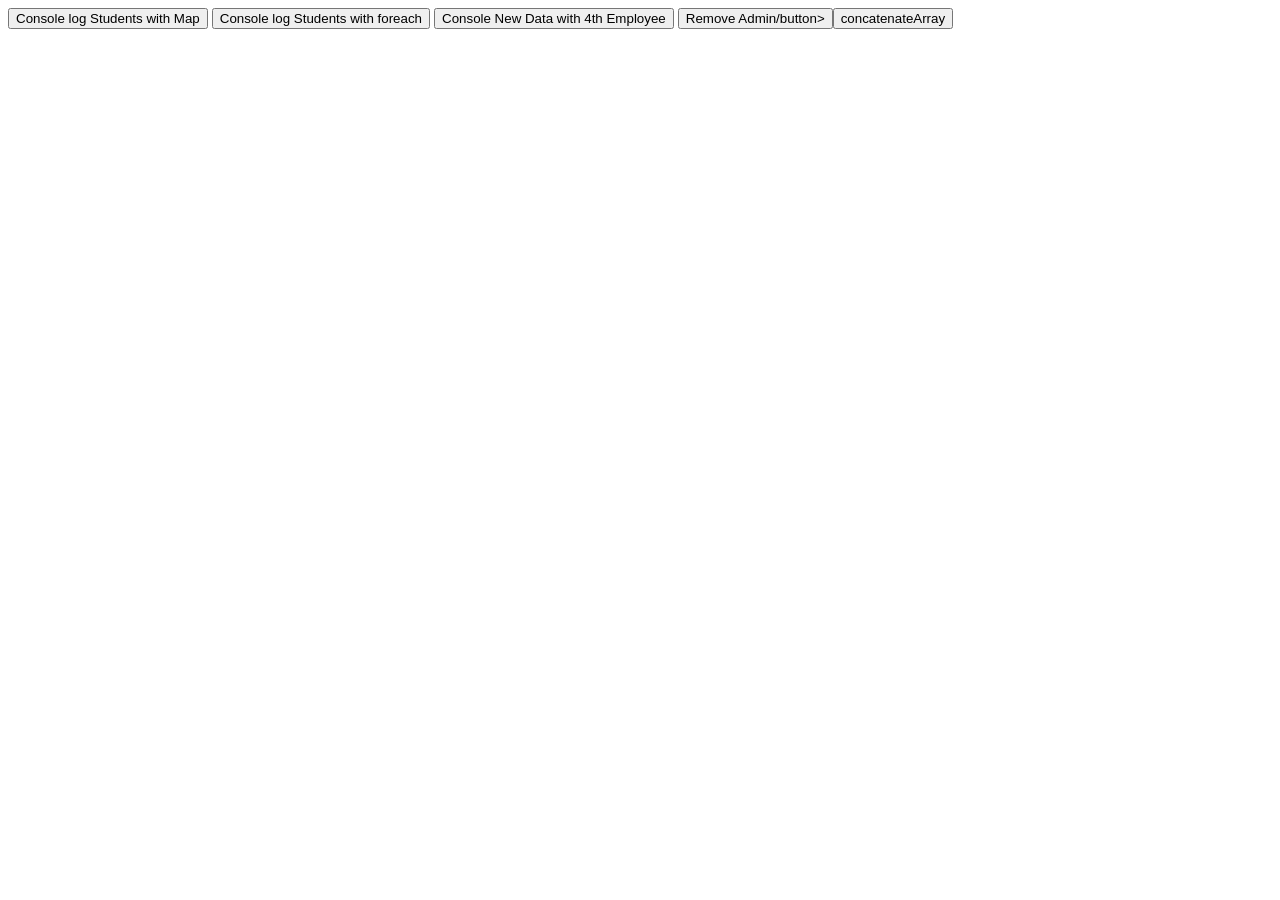
<file: f2_contest_template/index.html>
<!-- @format -->

<!DOCTYPE html>
<html lang="en">
  <head>
    <meta charset="UTF-8" />
    <meta http-equiv="X-UA-Compatible" content="IE=edge" />
    <meta name="viewport" content="width=device-width, initial-scale=1.0" />
    <title>Document</title>
  </head>
  <body>
    <button onclick="PrintDeveloperbyMap()">
      Console log Students with Map
    </button>
    <button onclick="PrintDeveloperbyForEach()">
      Console log Students with foreach
    </button>
    <button onclick="addData()">Console New Data with 4th Employee</button>
    <button onclick="removeAdmin()">Remove Admin/button>
    <button onclick="concatenateArray()">concatenateArray</button>

    <script src="./script.js"></script>
  </body>
</html>
</file>
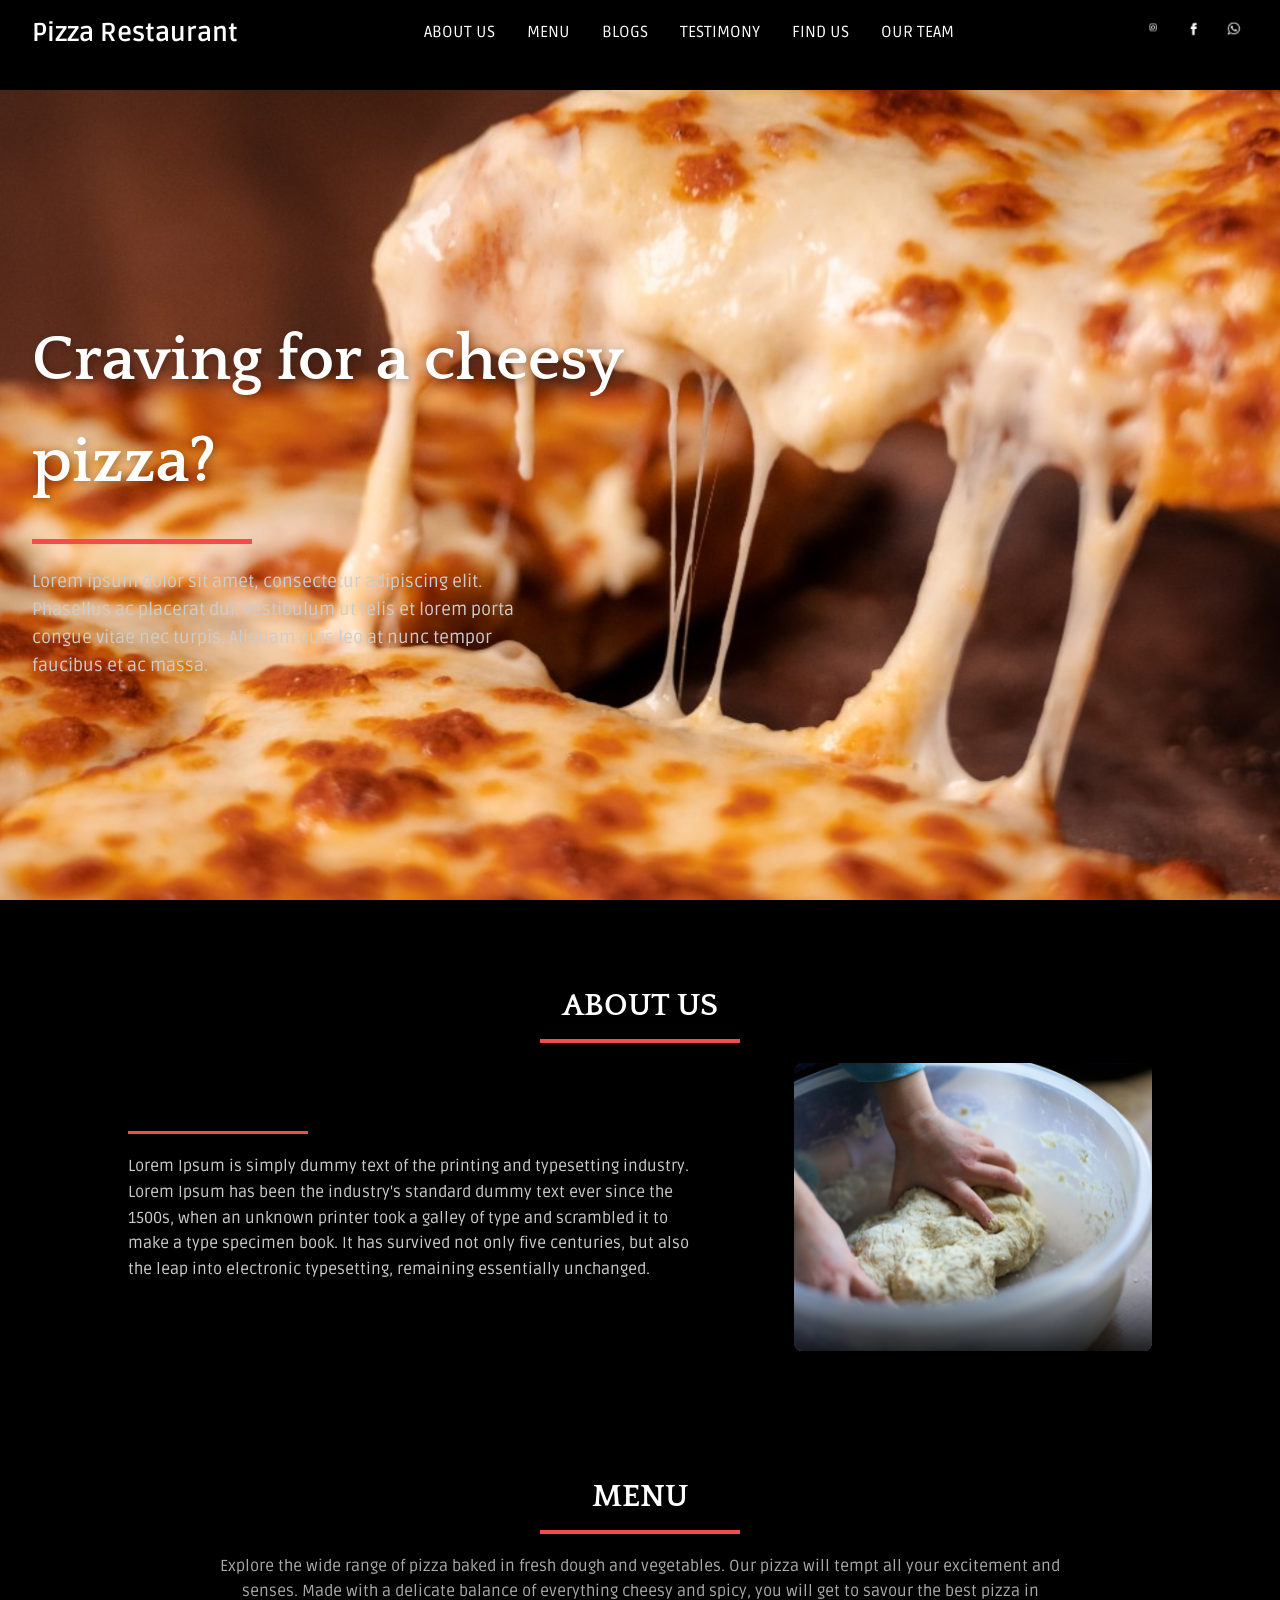
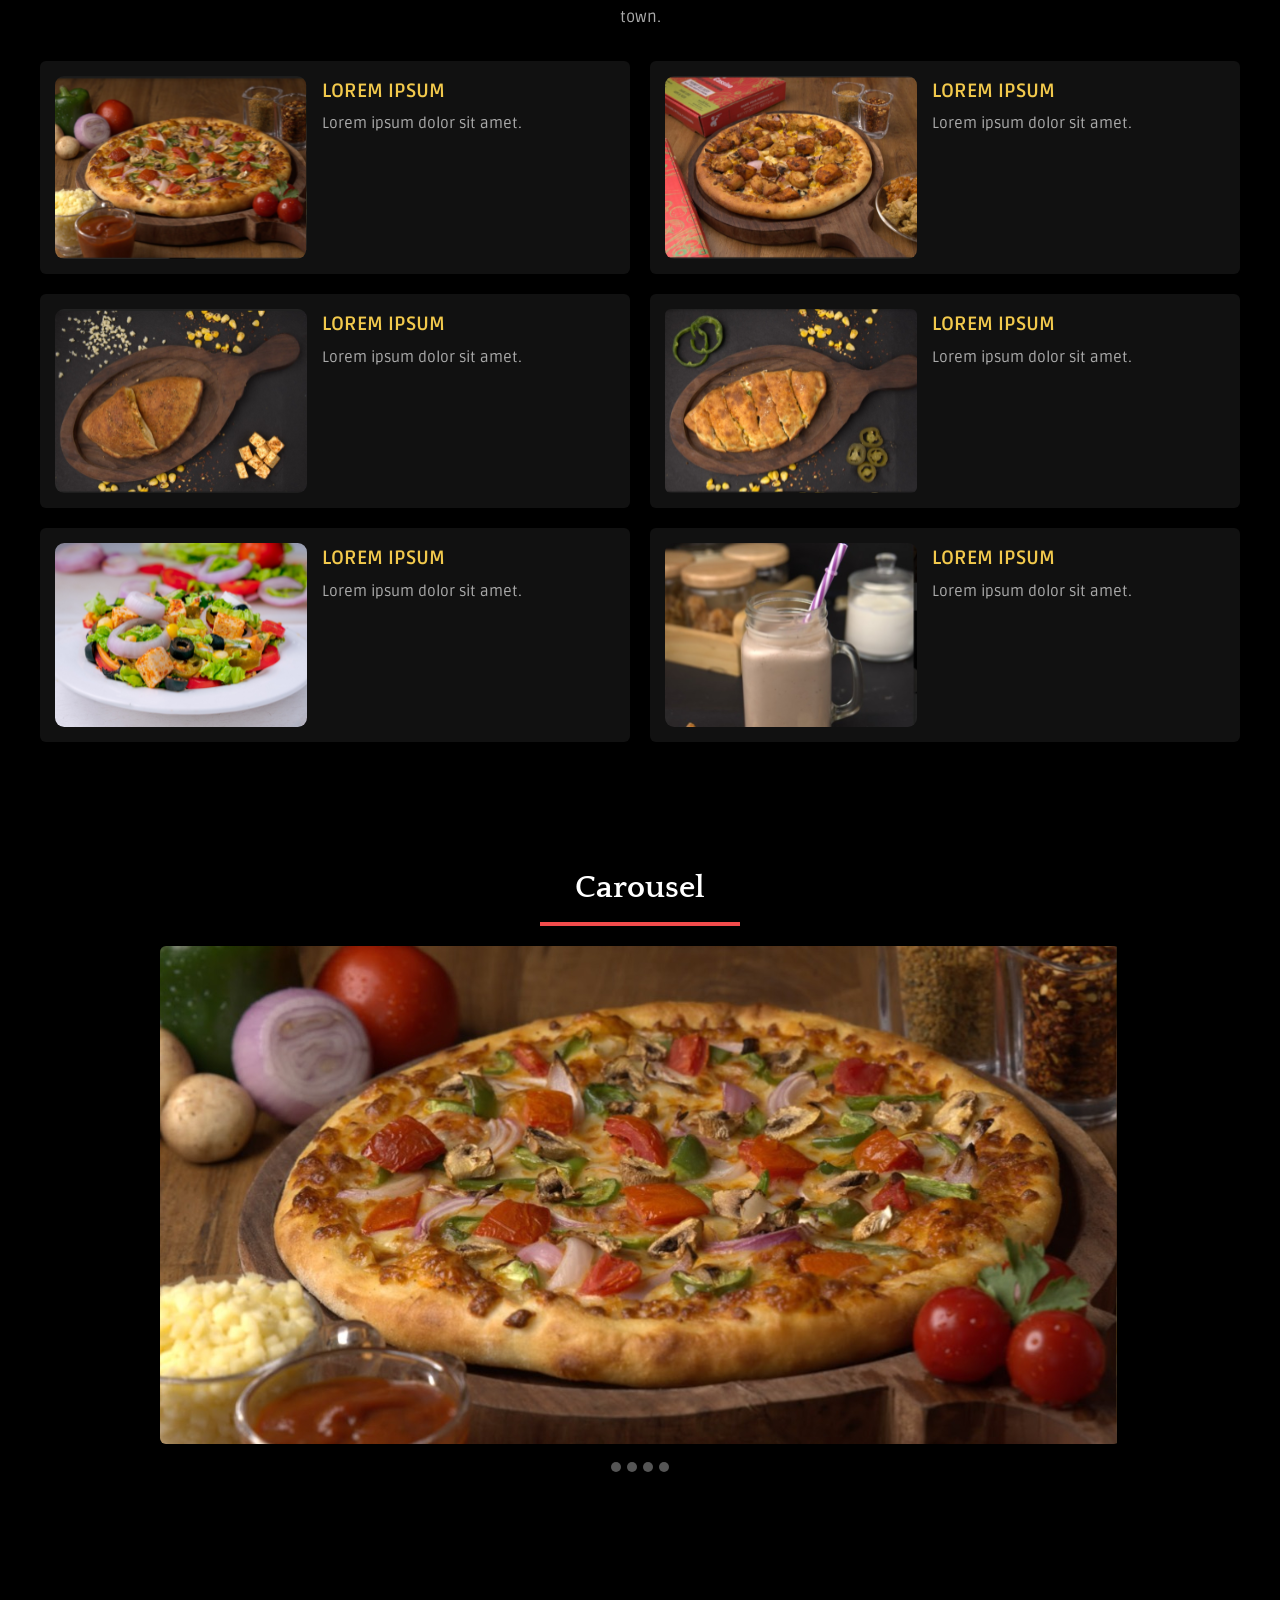
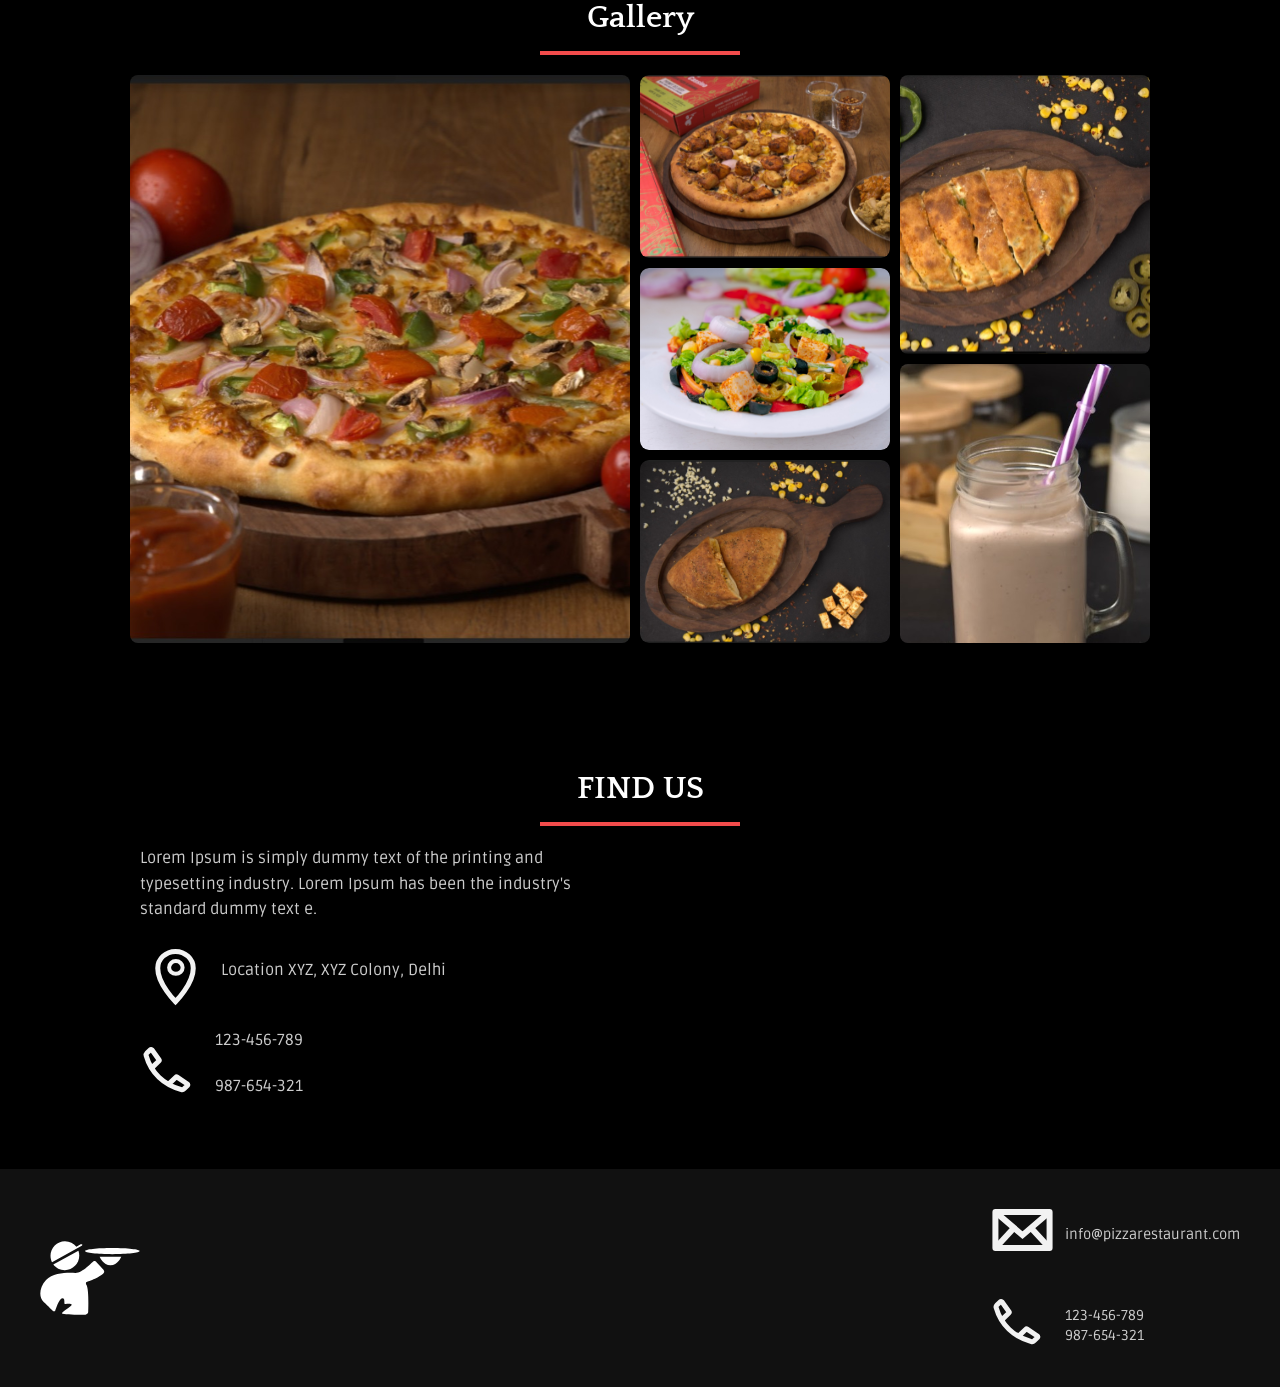
<file: Project_3_Pizza_Reasturant_UI/index.html>
<!DOCTYPE html>
<html lang="en">

<head>
  <meta charset="UTF-8" />
  <meta name="viewport" content="width=device-width, initial-scale=1.0" />
  <title>Resturant Website</title>
  <link rel="stylesheet" href="style.css" />
  <link rel="icon" href="favicon.png" type="" />
</head>

<body>
  <header id="header-section">
    <div class="logo">
      <h1>Pizza Restaurant</h1>
    </div>
    <nav class="navbar" role="navigation" aria-label="Main Navigation">
      <ul>
        <li><a href="#about">ABOUT US</a></li>
        <li><a href="#menu">MENU</a></li>
        <li><a href="#blogs">BLOGS</a></li>
        <li><a href="#testimony">TESTIMONY</a></li>
        <li><a href="#find">FIND US</a></li>
        <li><a href="#team">OUR TEAM</a></li>
      </ul>
    </nav>
    <div class="social">
      <a href="#"><img src="./assets/icon-insta.svg" alt="Instagram"></a>
      <a href="#"><img src="./assets/icon-fb.svg" alt="Facebook"></a>
      <a href="#"><img src="./assets/icon-wp.svg" alt="WhatsApp"></a>
    </div>
  </header>


  <section class="hero" id="home">
    <div class="hero-text">
      <h1>Craving for a cheesy pizza?</h1>
    </div>
    <p>
      Lorem ipsum dolor sit amet, consectetur adipiscing elit. Phasellus ac placerat dui.
      Vestibulum ut felis et lorem porta congue vitae nec turpis. Aliquam quis leo at nunc
      tempor faucibus et ac massa.
    </p>
  </section>


  <section class="about" id="about">
    <h2>ABOUT US</h2>
    <div class="about-content">
      <p>
        Lorem Ipsum is simply dummy text of the printing and typesetting industry. Lorem Ipsum
        has been the industry's standard dummy text ever since the 1500s, when an unknown printer
        took a galley of type and scrambled it to make a type specimen book. It has survived not
        only five centuries, but also the leap into electronic typesetting, remaining essentially
        unchanged.
      </p>
      <img src="./assets/dough-img.svg" alt="Making Pizza">
    </div>
  </section>


  <section class="menu" id="menu">
    <h2>MENU</h2>
    <p class="menu-intro">
      Explore the wide range of pizza baked in fresh dough and vegetables. Our pizza will tempt
      all your excitement and senses. Made with a delicate balance of everything cheesy and spicy,
      you will get to savour the best pizza in town.
    </p>
    <div class="menu-grid">
      <div class="item"><img src="./assets/pizza2.svg" alt="Pizza">
        <div class="item-content">
          <h3>LOREM IPSUM</h3>
          <p>Lorem ipsum dolor sit amet.</p>
        </div>
      </div>
      <div class="item"><img src="./assets/pizza5.svg" alt="Pizza">
        <div class="item-content">
          <h3>LOREM IPSUM</h3>
          <p>Lorem ipsum dolor sit amet.</p>
        </div>
      </div>
      <div class="item"><img src="./assets/bread.svg" alt="Bread">
        <div class="item-content">
          <h3>LOREM IPSUM</h3>
          <p>Lorem ipsum dolor sit amet.</p>
        </div>
      </div>
      <div class="item"><img src="./assets/bread2.svg" alt="Bread">
        <div class="item-content">
          <h3>LOREM IPSUM</h3>
          <p>Lorem ipsum dolor sit amet.</p>
        </div>
      </div>
      <div class="item"><img src="./assets/Untitled.svg" alt="Salad">
        <div class="item-content">
          <h3>LOREM IPSUM</h3>
          <p>Lorem ipsum dolor sit amet.</p>
        </div>
      </div>
      <div class="item"><img src="./assets/shake1.svg" alt="Shake">
        <div class="item-content">
          <h3>LOREM IPSUM</h3>
          <p>Lorem ipsum dolor sit amet.</p>
        </div>
      </div>
    </div>
  </section>


  <section class="carousel" id="carousel">
    <h2>Carousel</h2>
    <div class="slide"><img src="./assets/pizza2.svg" alt="Pizza"></div>
    <div class="nav">
      <span></span><span></span><span></span><span></span>
    </div>
  </section>


  <section class="gallery" id="gallery">
    <h2>Gallery</h2>
    <div class="gallery-grid">
      <div class="big"><img src="./assets/pizza2.svg" alt="Big Pizza"></div>
      <div class="col2">
        <img src="./assets/pizza5.svg" alt="Pizza">
        <img src="./assets/Untitled.svg" alt="Salad">
        <img src="./assets/bread.svg" alt="Bread">
      </div>
      <div class="col3">
        <img src="./assets/bread2.svg" alt="Bread">
        <img src="./assets/shake1.svg" alt="Shake">
      </div>
    </div>
  </section>

  <section class="find-us" id="find">
    <h2>FIND US</h2>
    <div class="find-container">
      <div class="find-info">
        <p>Lorem Ipsum is simply dummy text of the printing and typesetting industry. Lorem Ipsum has been the
          industry's standard dummy text e.</p>
        <div class="info-item"><span class="icon"><img src="./assets/location.svg" alt=""></span>
          <p>Location XYZ, XYZ Colony, Delhi</p>
        </div>
        <div class="info-item"><span class="icon"><img src="./assets/phone.svg" alt=""></span>
          <div class="number">
            <p>123-456-789</p>
            <p>987-654-321</p>
          </div>
        </div>
      </div>
      <div class="find-map">
        <iframe src="https://www.google.com/maps/embed?pb=!1m18..." width="100%" height="300" style="border:0;"
          allowfullscreen="" loading="lazy"></iframe>
      </div>
    </div>
  </section>


  <footer class="footer">
    <img src="./assets/Group.svg" alt="Logo">
    <div class="footer-item">
      <div class="info-item"><span class="icon"><img src="./assets/envelope.svg" alt=""></span>
        <p>info@pizzarestaurant.com</p>
      </div>
      <div class="info-item"><span class="icon"><img src="./assets/phone.svg" alt=""></span>
        <div class="number">
          <p>123-456-789</p>
          <p>987-654-321</p>
        </div>
      </div>
    </div>
  </footer>
</body>

</html>
</file>
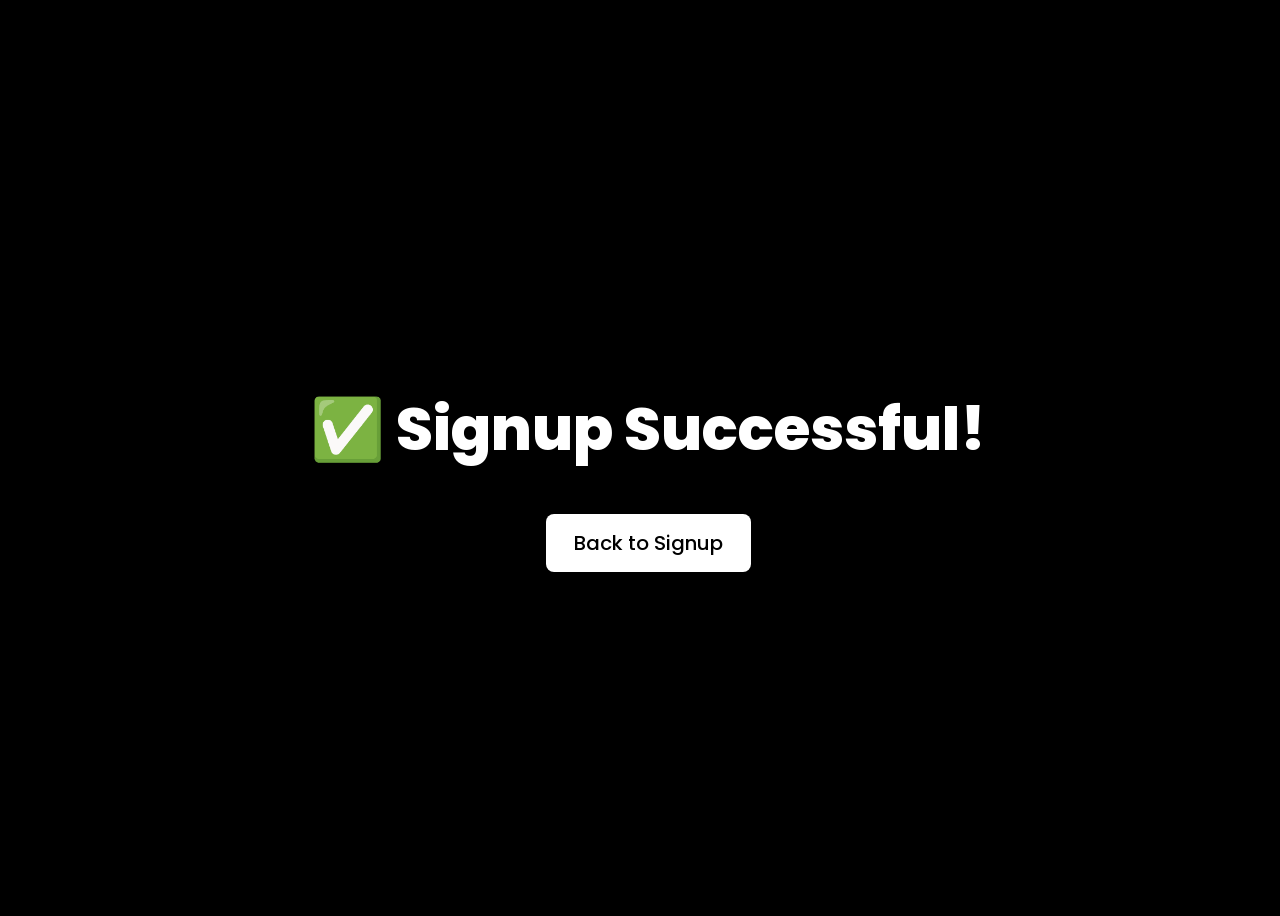
<file: Project_4_Signup_Form/success_page/success.html>
<!DOCTYPE html>
<html lang="en">
<head>
    <meta charset="utf-8" />
    <meta name="viewport" content="width=device-width, initial-scale=1" />
    <title>Signup Success</title>
    <link rel="stylesheet" href="../success_page/success.css" />
</head>
<body>
    <div class="message">
        <h1>✅ Signup Successful!</h1>
        <button type="go-back" class="goBtn"><a href="../index.html" class="btn">Back to Signup</a></button>
    </div>
</body>
</html>
</file>
<file: Project_3_Pizza_Reasturant_UI/style.css>
@import url("https://fonts.googleapis.com/css2?family=Roboto:ital,wght@0,100..900;1,100..900&family=Ruda:wght@400..900&display=swap");
@import url("https://fonts.googleapis.com/css2?family=Quattrocento:wght@400;700&family=Roboto:ital,wght@0,100..900;1,100..900&family=Ruda:wght@400..900&display=swap");

* {
  margin: 0;
  padding: 0;
  box-sizing: border-box;
}

body {
  background: #000;
  color: #fff;
  font-family: "Ruda", sans-serif;
  line-height: 1.6;
}

#header-section {
  width: 100%;
  position: fixed;
  top: 0;
  left: 0;
  z-index: 999;
  display: flex;
  align-items: center;
  justify-content: space-between;
  padding: 0.8rem 2rem;
  background: #000;
}

.logo h1 {
  font-family: "Ruda", sans-serif;
  font-weight: 700;
  font-size: 1.6rem;
}

.navbar ul {
  display: flex;
  list-style: none;
  gap: 2rem;
}

.navbar a {
  text-decoration: none;
  font-weight: 400;
  color: #fff;
  transition: 0.3s;
}

.navbar a:hover,
.navbar a:focus {
  color: #f9f900;
  text-shadow: 0px 0px 8px #f9f900;
}

.social {
  display: flex;
  gap: 12px;
}

.social img {
  width: 28px;
  height: 28px;
}

.hero {
  height: 90vh;
  margin-top: 10vh;
  background: url("./assets/pizza-1.svg") no-repeat center/cover;
  display: flex;
  flex-direction: column;
  justify-content: center;
  align-items: flex-start;
  padding: 5rem 2rem;
}

.hero-text {
  max-width: 600px;
}

.hero-text::after {
  content: "";
  display: block;
  width: 220px;
  height: 5px;
  background: #f24c4c;
  margin: 1.5rem 0;
}

.hero-text h1 {
  font-family: "Quattrocento", serif;
  font-size: 4rem;
  text-shadow: 2px 2px 8px rgba(0, 0, 0, 0.3);
}

.hero p {
  max-width: 500px;
  font-size: 1.1rem;
  color: #ccc;
}

section h2 {
  font-family: "Quattrocento", serif;
  font-size: 2rem;
  text-align: center;
  margin: 40px 0 20px;
}

section h2::after {
  content: "";
  display: block;
  width: 200px;
  height: 4px;
  background: #f24c4c;
  margin: 8px auto;
}

.about {
  padding: 40px 10%;
}

.about-content {
  display: flex;
  justify-content: space-between;
  align-items: center;
  gap: 8%;
}

.about-content p {
  flex: 1;
  color: #ccc;
  font-size: 1rem;
}

.about-content p::before {
  content: "";
  display: block;
  width: 180px;
  height: 3px;
  background: #f24c4c;
  margin-bottom: 20px;
}

.about-content img {
  width: 35%;
  border-radius: 8px;
}

.menu {
  padding: 40px;
}

.menu-intro {
  max-width: 70%;
  margin: 0 auto 30px;
  text-align: center;
  color: #aaa;
}

.menu-grid {
  display: grid;
  grid-template-columns: repeat(2, 1fr);
  gap: 20px;
}

.menu-grid .item {
  background: #111;
  padding: 15px;
  border-radius: 6px;
  display: flex;
  gap: 15px;
}

.menu-grid img {
  width: 45%;
  border-radius: 6px;
  object-fit: cover;
}

.item-content h3 {
  color: #f2c94c;
  font-size: 1.2rem;
  margin-bottom: 5px;
}

.item-content p {
  color: #aaa;
  font-size: 0.95rem;
}

.carousel {
  padding: 40px;
  text-align: center;
}

.slide img {
  width: 80%;
  max-height: 498px;
  object-fit: cover;
  border-radius: 6px;
}

.nav {
  display: flex;
  justify-content: center;
  margin-top: 10px;
  gap: 6px;
}

.nav label,
.nav span {
  width: 10px;
  height: 10px;
  background: #555;
  border-radius: 50%;
  cursor: pointer;
}

.gallery {
  padding: 40px;
}

.gallery-grid {
  width: 85%;
  margin: 0 auto;
  display: grid;
  grid-template-columns: 2fr 1fr 1fr;
  gap: 10px;
}

.gallery-grid img {
  width: 100%;
  height: 100%;
  border-radius: 8px;
  object-fit: cover;
}

.col2 {
  display: grid;
  grid-template-rows: repeat(3, 1fr);
  gap: 10px;
}

.col3 {
  display: grid;
  grid-template-rows: repeat(2, 1fr);
  gap: 10px;
}

.find-us {
  padding: 40px;
  text-align: center;
}

.find-container {
  display: grid;
  grid-template-columns: 1fr 1fr;
  gap: 30px;
  max-width: 1000px;
  margin: 0 auto;
  text-align: left;
}

.find-info p {
  margin-bottom: 20px;
  color: #ccc;
}

.info-item {
  display: flex;
  align-items: center;
  margin: 10px 0;
}

.icon {
  margin-right: 10px;
}

.number {
  display: flex;
  flex-direction: column;
  margin-left: 10px;
}

.find-map iframe {
  width: 100%;
  height: 240px;
  border-radius: 6px;
}

.footer {
  padding: 20px 40px;
  background: #111;
  display: flex;
  justify-content: space-between;
  align-items: center;
  flex-wrap: wrap;
}

.footer > img {
  width: 100px;
  height: auto;
}

.footer-item {
  display: flex;
  flex-direction: column;
  gap: 5px;
}

.footer p {
  color: #ccc;
  font-size: 0.9rem;
  margin: 0;
  line-height: 1.4;
}

@media (max-width: 992px) {
  .about-content {
    flex-direction: column;
    text-align: center;
  }
  .about-content img {
    width: 70%;
  }
  .menu-grid {
    grid-template-columns: 1fr;
  }
  .gallery-grid {
    grid-template-columns: 1fr 1fr;
  }
  .gallery-grid .big {
    grid-column: span 2;
  }
  .find-container {
    grid-template-columns: 1fr;
  }
}

@media (max-width: 576px) {
  #header-section {
    flex-direction: column;
    align-items: flex-start;
    padding: 1rem;
  }
  .navbar ul {
    flex-direction: column;
    gap: 1rem;
    margin-top: 10px;
  }
  .hero {
    padding: 3rem 1rem;
    align-items: center;
    text-align: center;
  }
  .hero-text h1 {
    font-size: 2rem;
  }
  .hero-text::after {
    margin: 1rem auto;
  }
  .menu-intro {
    max-width: 100%;
  }
  .gallery-grid {
    grid-template-columns: 1fr;
  }
  .footer {
    flex-direction: column;
    text-align: center;
    gap: 10px;
  }
  .footer > img {
    width: 80px;
  }
}
</file>
<file: Project_4_Signup_Form/success_page/success.css>
@import url('https://fonts.googleapis.com/css2?family=Oswald:wght@200..700&family=Poppins:ital,wght@0,100;0,200;0,300;0,400;0,500;0,600;0,700;0,800;0,900;1,100;1,200;1,300;1,400;1,500;1,600;1,700;1,800;1,900&display=swap');

:root{
    background-color: black;
    color: white;
}

.message{
    width:100vw;
    height: 100vh;
    display: flex;
    flex-direction: column;
    justify-content: center;
    align-items: center;
}

.message>h1{
    font-size: clamp(20px, 6vw, 60px);  
    font-family: "Poppins", sans-serif;
    font-weight: 800;
    font-style: normal;
    line-height: normal;           
}

.goBtn>a{
    text-decoration: none;
    color:black;
}
.goBtn{
    background-color: #ffffff; 
    color: rgb(0, 0, 0);
    font-family: "Poppins", sans-serif;
    font-weight: 500;
    font-size: clamp(14px, 2vw, 20px); 
    padding: clamp(8px, 1.5vw, 14px) clamp(16px, 3vw, 28px);
    border: none;
    border-radius: 8px;
    cursor: pointer;
    transition: all 0.3s ease;
}

.goBtn:hover {
    background-color: #e6dfdf; 
    box-shadow:0px 0px 30px #ffffff;
    transform: scale(1.05); 
}

.goBtn:active {
    transform: scale(0.98); 
}
</file>
